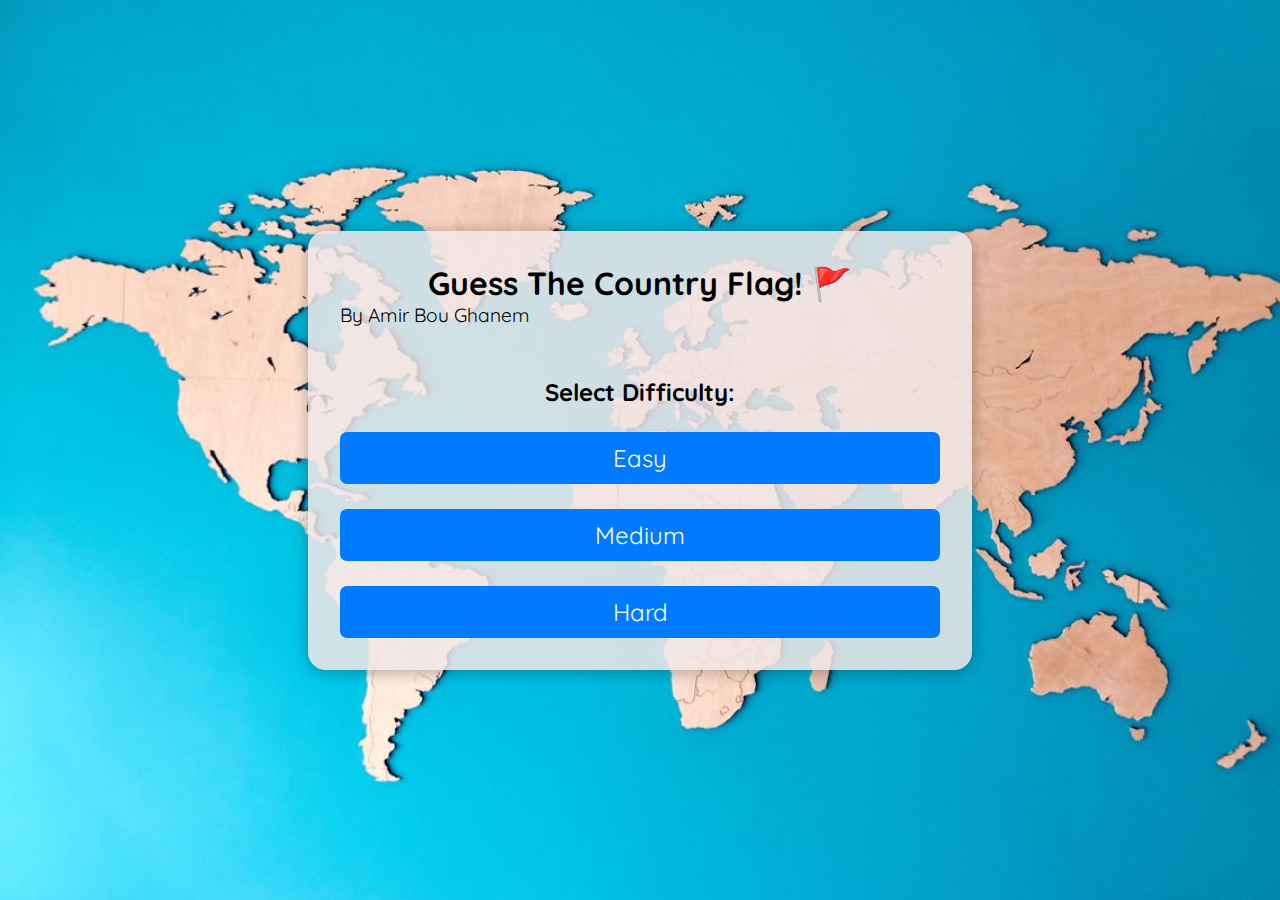
<file: index.html>
<!DOCTYPE html>
<html lang="en">
  <head>
    <meta charset="UTF-8" />
    <meta name="viewport" content="width=device-width, initial-scale=1.0" />
    <title>Guess the Country Flag!</title>
    <link rel="stylesheet" href="styles.css" />
    <link rel="shortcut icon" href="Images/icon.png" type="image/x-icon" />
  </head>
  <body>
    <div class="container">
      <h1>Guess The Country Flag! 🚩</h1>
      <p id="made-by">By Amir Bou Ghanem</p>
      <h2>Select Difficulty:</h2>
      <div class="difficulty">
        <button data-filter="easy">Easy</button>
        <button data-filter="medium">Medium</button>
        <button data-filter="hard">Hard</button>
      </div>
    </div>

    <div class="overlay"></div>

    <div class="popup">
      <div class="popup-content">
        <p id="time-ended"></p>
        <p id="score-display"></p>
      </div>
    </div>

    <script src="script.js"></script>
  </body>
</html>
</file>
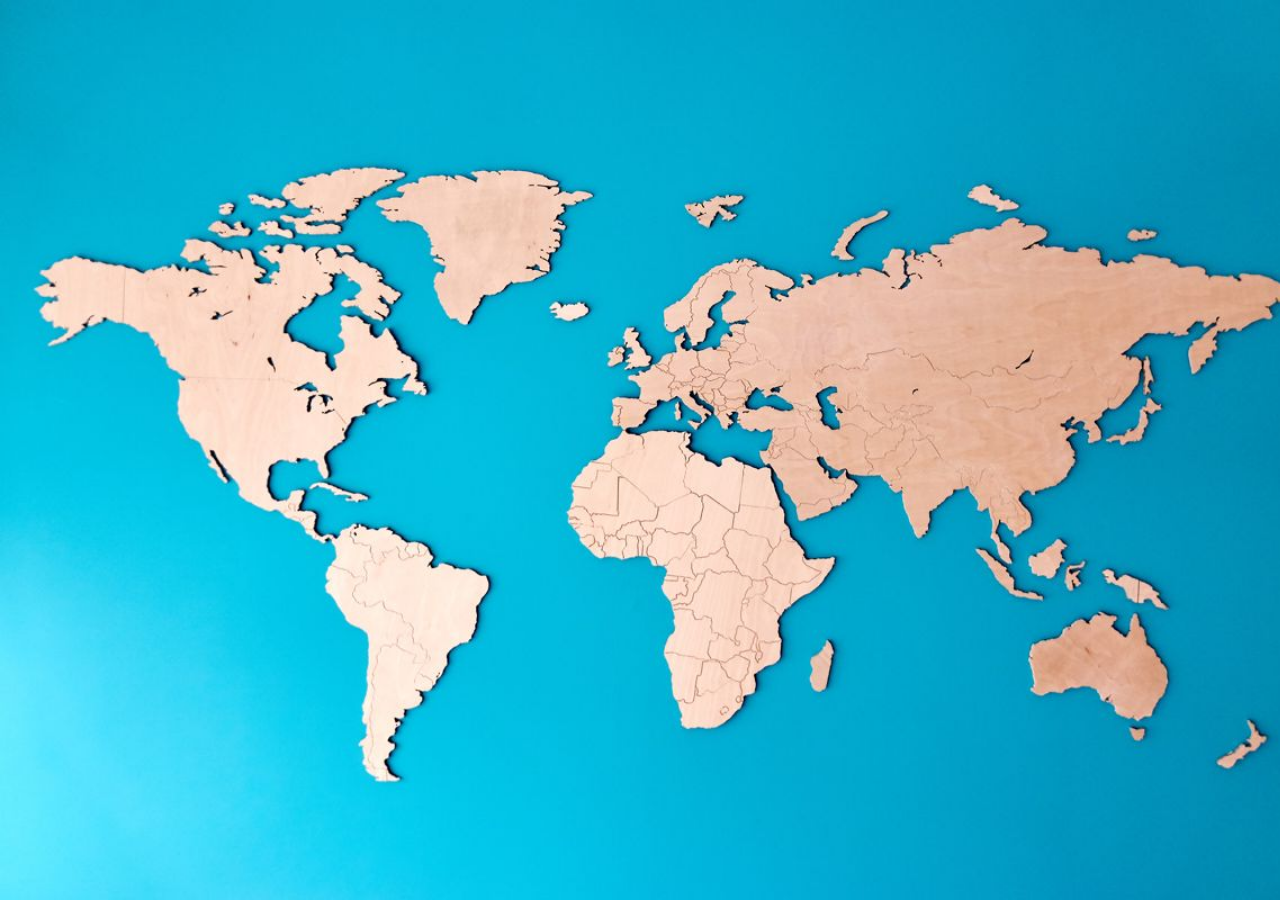
<file: popup.html>
<!DOCTYPE html>
<html lang="en">
  <head>
    <meta charset="UTF-8" />
    <meta name="viewport" content="width=device-width, initial-scale=1.0" />
    <title>Document</title>
    <link rel="stylesheet" href="styles.css" />
  </head>
  <body>
    <div class="popup">
      <div class="popup-content">
        <p id="time-ended">Your time has ended!</p>
        <p id="score-display"></p>
        <button id="try-again">Try Again</button>
      </div>
    </div>
  </body>
</html>
</file>
<file: styles.css>
@import url("https://fonts.googleapis.com/css2?family=Quicksand:wght@300..700&display=swap");

* {
  margin: 0;
  padding: 0;
  font-family: Quicksand, sans-serif;
}

body {
  background-image: url("Images/countries.jpg");
  background-repeat: no-repeat;
  background-size: cover;
  background-color: rgb(87, 165, 234);
  display: flex;
  justify-content: center;
  align-items: center;
  height: 100vh;
  box-sizing: border-box;
}

.container {
  display: flex;
  flex-direction: column;
  align-items: center;
  justify-content: space-around;
  background-color: #f0e7e7dc;
  border: none;
  border-radius: 18px;
  padding: 2rem;
  padding-bottom: 2rem;
  box-shadow: 0 2px 15px rgba(0, 0, 0, 0.3);
}

#made-by {
  align-self: flex-start;
}

.centered {
  font-size: 28px;
  margin-top: 33px;
  text-align: center;
}

p {
  font-size: larger;
}

h1 {
  font-size: 2rem;
  text-align: center;
  flex-wrap: nowrap;
  flex-shrink: 1;
}

h2 {
  text-align: center;
  margin-top: 50px;
}

.difficulty,
.options {
  display: flex;
  flex-direction: column;
}

.difficulty > button {
  background-color: #007bff;
  font-size: 24px;
  border: none;
  color: #ffffff;
  padding: 11px;
  border-radius: 7px;
  margin-top: 25px;
  width: 600px;
  cursor: pointer;
  transition: background-color 0.15s ease-in;
}

.difficulty > button:hover {
  background-color: #0056b3;
}

.difficulty > button:active {
  opacity: 0.8;
}

.options {
  display: flex;
  flex-direction: column;
}

.options button {
  background-color: #007bff;
  font-size: 20px;
  border: none;
  color: #ffffff;
  padding: 11px;
  border-radius: 7px;
  margin-top: 18px;
  width: 600px;
  cursor: pointer;
  transition: background-color 0.15s ease-in;
}

.options > button:hover {
  background-color: #0056b3;
}

.options > button:active {
  opacity: 0.8;
}

.time-left {
  font-size: 22px;
  margin-top: 12px;
  color: darkblue;
  text-align: center;
}

.next-button {
  text-align: center;
  width: 120px;
  background-color: #007bff;
  font-size: 20px;
  border: none;
  color: #ffffff;
  padding: 11px;
  border-radius: 7px;
  margin-top: 18px;
  cursor: pointer;
  transition: background-color 0.15s ease-in;
}

.next-button:hover {
  background-color: #0056b3;
}

.next-button:active {
  opacity: 0.8;
}

.flag {
  object-fit: stretch;
  width: 100%;
  height: 100%;
  border-radius: 3px;
}

.flag-dimensions {
  display: flex;
  justify-content: center;
  align-items: center;
  margin-top: 22px;
  margin-bottom: 22px;
  height: 200px;
  width: 300px;
}
.remaining-time {
  font-size: 20px;
  text-align: center;
  color: rgb(183, 34, 34);
  font-weight: 700;
  margin-top: 15px;
}

.remaining-questions {
  font-size: 16px;
  color: blueviolet;
  font-weight: 700;
}

.options button.correct {
  background-color: rgb(29, 152, 29);
}

.options button.wrong {
  background-color: rgb(200, 13, 13);
}

.popup {
  display: none;
  position: fixed;
  overflow: auto;
  background-color: #ffffff;
  box-shadow: 0 5px 10px rgba(0, 0, 0, 0.4);
}

.popup-content {
  position: relative;
  background-color: #fefefe;
  z-index: 5;
  margin: auto;
  padding: 40px;
  width: 500px;
  height: 160px;
}

#time-ended {
  font-size: 33px;
  text-wrap: nowrap;
  text-align: center;
  font-weight: 700;
  color: rgba(181, 0, 0, 0.901);
}

#score-display {
  font-size: 22px;
  color: green;
  font-weight: 500;
  text-align: center;
  margin-top: 30px;
}

#play-again {
  position: absolute;
  top: 40%;
  left: 50%;
  transform: translate(-50%, -50%);
  padding: 10px 20px;
  font-size: 16px;
  color: rgb(241, 228, 228);
  font-weight: 500;
  font-size: 22px;
  align-items: center;
  margin-top: 100px;
  border: none;
  border-radius: 4px;
  padding: 12px;
  background-color: rgb(31, 147, 31);
  cursor: pointer;
  transition: background-color 0.15s ease-in-out;
}

.overlay {
  display: none;
  position: fixed;
  top: 0;
  left: 0;
  width: 100%;
  height: 100%;
  background-color: rgba(0, 0, 0, 0.5);
}

#play-again:hover {
  background-color: green;
}

#play-again:active {
  opacity: 0.8;
}

@keyframes glow {
  0% {
    box-shadow: 0 0 10px rgba(0, 0, 0, 0.7);
  }

  50% {
    box-shadow: 0 0 20px rgba(0, 0, 0, 0.7);
  }

  100% {
    box-shadow: 0 0 10px rgba(0, 0, 0, 0.7);
  }
}

.glowing {
  animation: glow 2s infinite;
}
</file>
